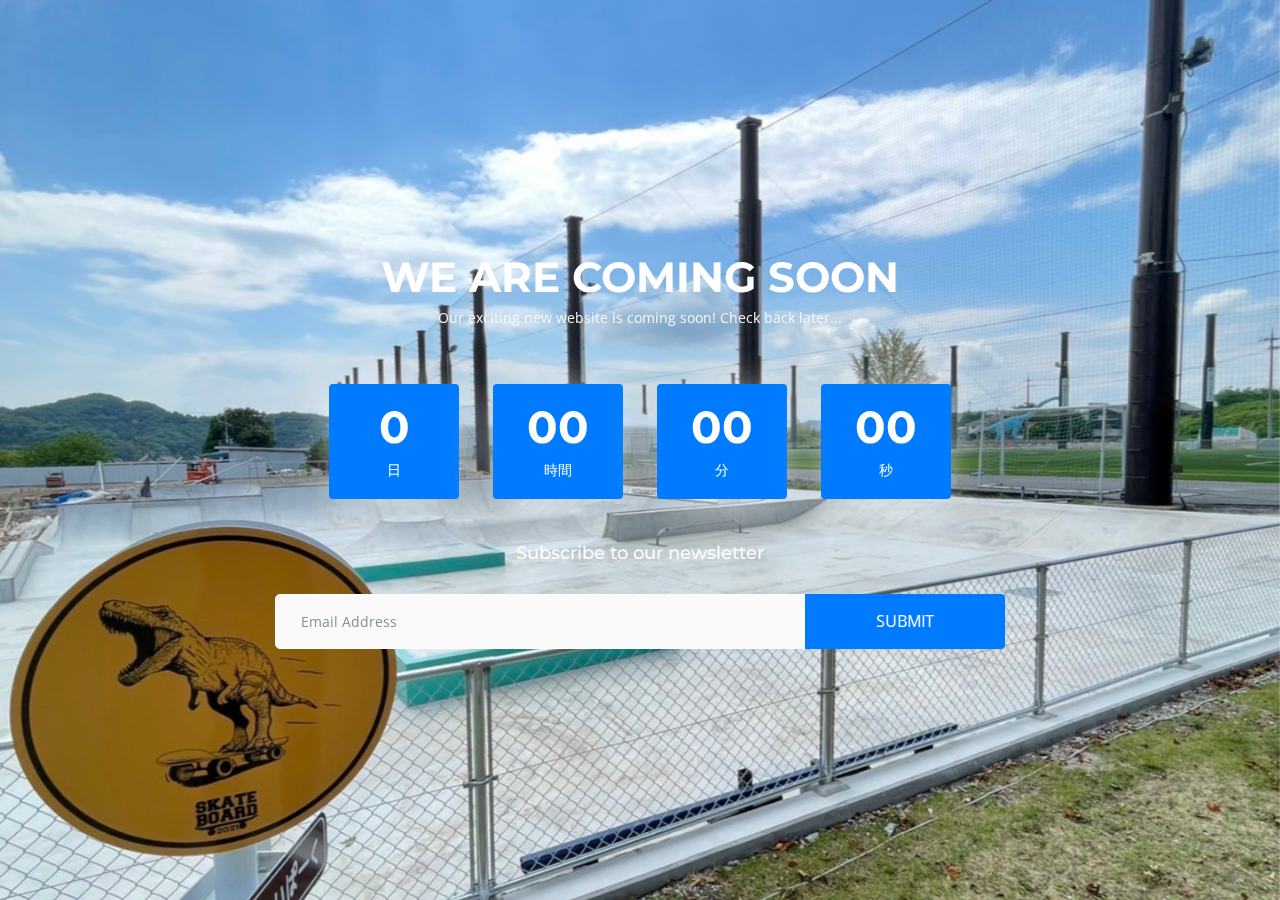
<file: index-3.html>
<!DOCTYPE html>
<html lang="en">
  <head>
    <!-- Required meta tags -->
    <meta charset="utf-8">
    <meta name="viewport" content="width=device-width, initial-scale=1, shrink-to-fit=no">

    <title>Bolt - Coming Soon Template</title>

    <!-- Bootstrap CSS -->
    <link rel="stylesheet" type="text/css" href="assets/css/bootstrap.min.css" >
    <!-- Fonts -->
    <link rel="stylesheet" type="text/css" href="assets/fonts/line-icons.css">
    <!-- Slicknav -->
    <link rel="stylesheet" type="text/css" href="assets/css/slicknav.css">
    <!-- Off Canvas Menu -->
    <link rel="stylesheet" type="text/css" href="assets/css/menu_sideslide.css">
    <!-- Color Switcher -->
    <link rel="stylesheet" type="text/css" href="assets/css/vegas.min.css">
    <!-- Animate -->
    <link rel="stylesheet" type="text/css" href="assets/css/animate.css">
    <!-- Main Style -->
    <link rel="stylesheet" type="text/css" href="assets/css/main.css">
    <!-- Responsive Style -->
    <link rel="stylesheet" type="text/css" href="assets/css/responsive.css">

  </head>
  <body>

    <div class="bg-wraper overlay has-vignette">
      <div id="example" class="slider opacity-50 vegas-container" style="height: 983px;"></div>
    </div>

    <!-- Coundown Section Start -->
    <section class="countdown-timer">
      <div class="container">
        <div class="row justify-content-center">
          <div class="col-lg-8 col-md-12 col-xs-12 text-center">
            <div class="heading-count">
              <h2>WE ARE COMING SOON</h2>
              <p class="text-light">Our exciting new website is coming soon! Check back later...</p>
            </div>
          </div>
          <div class="col-lg-8 col-md-12 col-xs-12">
            <div class="row time-countdown line-right justify-content-center">
              <div id="clock" class="time-count"></div>
            </div>
            <div class="subscribe-form text-center">
              <h4>Subscribe to our newsletter</h4>
              <form class="form-inline">
                <input name="email" class="form-control btn-rounded" placeholder="Email Address" type="email"> 
                <button class="btn btn-common btn-round" type="submit">Submit</button>
              </form>
            </div>
          </div>
        </div>
      </div>
    </section>
    <!-- Coundown Section End -->

    <!-- Preloader -->
    <div id="preloader">
      <div class="loader" id="loader-1"></div>
    </div>
    <!-- End Preloader -->

   <!-- jQuery first, then Popper.js, then Bootstrap JS -->
    <script src="assets/js/jquery-min.js"></script>
    <script src="assets/js/popper.min.js"></script>
    <script src="assets/js/bootstrap.min.js"></script>
    <script src="assets/js/vegas.min.js"></script>
    <script src="assets/js/jquery.countdown.min.js"></script>
    <script src="assets/js/classie.js"></script>
    <script src="assets/js/jquery.nav.js"></script>
    <script src="assets/js/jquery.easing.min.js"></script>
    <script src="assets/js/wow.js"></script>
    <script src="assets/js/jquery.slicknav.js"></script>
    <script src="assets/js/main.js"></script>
    <script src="assets/js/form-validator.min.js"></script>
    <script src="assets/js/contact-form-script.min.js"></script>

    <script type="text/javascript">
      $("#example").vegas({
          timer: false,
          delay: 6000,
          transitionDuration: 2000,
          transition: "blur",
          slides: [
              { src: "assets/img/slide1.jpg" }
          ]
      });
    </script>
      
  </body>
</html>
</file>
<file: assets/css/menu_sideslide.css>
.menu-wrap a {
	color: #b8b7ad;
}

.menu-wrap a:hover,
.menu-wrap a:focus{
	color: #e92762;
}
.menu-wrap .navbar-nav li .active,
.menu-wrap .navbar-nav li .active:before{
	color: #e92762; 
	-webkit-transform: scale(1);
	transform: scale(1);
}
.content-wrap {
	overflow-y: scroll;
	-webkit-overflow-scrolling: touch;
}

.content {
	position: relative;
	background: #b4bad2;
}

.content::before {
	position: absolute;
	top: 0;
	left: 0;
	z-index: 10;
	width: 100%;
	height: 100%;
	background: rgba(0,0,0,0.3);
	content: '';
	opacity: 0;
	-webkit-transform: translate3d(100%,0,0);
	transform: translate3d(100%,0,0);
	-webkit-transition: opacity 0.4s, -webkit-transform 0s 0.4s;
	transition: opacity 0.4s, transform 0s 0.4s;
	-webkit-transition-timing-function: cubic-bezier(0.7,0,0.3,1);
	transition-timing-function: cubic-bezier(0.7,0,0.3,1);
}

/* Menu Button */
.menu-button {
	position: absolute;
	z-index: 1000;
	width: 60px;
	height: 42px;
	border: none;
	font-size: 30px;
	color: #fff;
	background: transparent;
	top: 15px;
	right: 0;
	line-height: 42px;
	outline: none;
	text-align: center;
}
button:focus{
	outline: none;
}
/* Close Button */
.close-button {
	width: 45px;
	height: 45px;
	position: absolute;
	left: -45px;
	top: 4px;
	overflow: hidden;
	cursor: pointer;
	font-size: 25px;
	border: none;
	background: #fff;
	color: #000;
	line-height: 48px;
	box-shadow: -1px 2px 3px 0px rgba(0, 0, 0, 0.16), 0 0px 0px 0px rgba(0, 0, 0, 0.12);
}

.logo-menu{
	padding: 15px 0;
}
.menu-bg .logo-menu{
	padding: 6px 0;
}
.menu-bg .menu-button{
	top: 5px;
	color: #333;
}

/* Menu */
.menu-wrap {
	position: fixed;
	z-index: 9999999;
	width: 260px;
	right: 0;
	height: 100%;
	background: #fff;
	padding: 2.5em 1.5em 0;
	font-size: 1.15em;
	-webkit-transform: translate3d(320px,0,0);
	transform: translate3d(320px,0,0);
	-webkit-transition: -webkit-transform 0.4s;
	transition: transform 0.4s;
	-webkit-transition-timing-function: cubic-bezier(0.7,0,0.3,1);
	transition-timing-function: cubic-bezier(0.7,0,0.3,1);
	box-shadow: 0 2px 5px 0 rgba(0, 0, 0, 0.16), 0 2px 10px 0 rgba(0, 0, 0, 0.12);
}

.menu, 
.menu-list {
	height: 100%;
}

.menu-list {
	-webkit-transform: translate3d(0,100%,0);
	transform: translate3d(0,100%,0);
}

.menu-list a {
	color: #333;
	display: block;
	padding: 0.8em;
	-webkit-transform: translate3d(0,500px,0);
	transform: translate3d(0,500px,0);
	position: relative;
}
.menu-wrap a:hover:before{
	-webkit-transform: scale(1);
	transform: scale(1);
}
.menu-list,
.menu-list a {	
	-webkit-transition: -webkit-transform 0s 0.4s;
	transition: transform 0s 0.4s;
	-webkit-transition-timing-function: cubic-bezier(0.7,0,0.3,1);
	transition-timing-function: cubic-bezier(0.7,0,0.3,1);
}

.menu-list a:nth-child(2) {
	-webkit-transform: translate3d(0,1000px,0);
	transform: translate3d(0,1000px,0);
}

.menu-list a:nth-child(3) {
	-webkit-transform: translate3d(0,1500px,0);
	transform: translate3d(0,1500px,0);
}

.menu-list a:nth-child(4) {
	-webkit-transform: translate3d(0,2000px,0);
	transform: translate3d(0,2000px,0);
}

.menu-list a:nth-child(5) {
	-webkit-transform: translate3d(0,2500px,0);
	transform: translate3d(0,2500px,0);
}

.menu-list a:nth-child(6) {
	-webkit-transform: translate3d(0,3000px,0);
	transform: translate3d(0,3000px,0);
}

.menu-list a span {
	margin-left: 10px;
	font-weight: 700;
}

/* Shown menu */
.show-menu .menu-wrap {
	-webkit-transform: translate3d(0,0,0);
	transform: translate3d(0,0,0);
	-webkit-transition: -webkit-transform 0.8s;
	transition: transform 0.8s;
	-webkit-transition-timing-function: cubic-bezier(0.7,0,0.3,1);
	transition-timing-function: cubic-bezier(0.7,0,0.3,1);
}

.show-menu .menu-list,
.show-menu .menu-list a {
	-webkit-transform: translate3d(0,0,0);
	transform: translate3d(0,0,0);
	-webkit-transition: -webkit-transform 0.8s;
	transition: transform 0.8s;
	-webkit-transition-timing-function: cubic-bezier(0.7,0,0.3,1);
	transition-timing-function: cubic-bezier(0.7,0,0.3,1);
}

.show-menu .menu-list a {
	-webkit-transition-duration: 0.9s;
	transition-duration: 0.9s;
}

.show-menu .content::before {
	opacity: 1;
	-webkit-transition: opacity 0.8s;
	transition: opacity 0.8s;
	-webkit-transition-timing-function: cubic-bezier(0.7,0,0.3,1);
	transition-timing-function: cubic-bezier(0.7,0,0.3,1);
	-webkit-transform: translate3d(0,0,0);
	transform: translate3d(0,0,0);
}
</file>
<file: assets/css/main.css>
/* Google Fonts */
@import url("https://fonts.googleapis.com/css?family=Montserrat:500,700|Open+Sans");
html {
  overflow-x: hidden;
}

body {
  background: #fff;
  font-size: 14px;
  font-weight: 400;
  font-family: 'Open Sans', sans-serif;
  -webkit-box-sizing: border-box;
  -moz-box-sizing: border-box;
  box-sizing: border-box;
  -webkit-font-smoothing: subpixel-antialiased;
  color: #333;
  line-height: 25px;
  -webkit-backface-visibility: hidden;
  backface-visibility: hidden;
  overflow-x: hidden;
}

h1, h2, h3, h4 {
  font-size: 36px;
  font-weight: 700;
  font-family: 'Montserrat', sans-serif;
}

a {
  -webkit-transition: all 0.2s linear;
  -moz-transition: all 0.2s linear;
  -o-transition: all 0.2s linear;
  transition: all 0.2s linear;
}

a:hover {
  text-decoration: none;
}

a a:focus {
  outline: none;
}

p {
  font-weight: 400;
  font-family: 'Open Sans', sans-serif;
  margin: 0px;
  font-size: 14px;
}

ul, ol {
  list-style: outside none none;
  margin: 0;
  padding: 0;
}

ul li, ol li {
  list-style: none;
}

.hero-heading {
  font-size: 40px;
  font-weight: 700;
  color: #fff;
  text-transform: capitalize;
  line-height: 70px;
  letter-spacing: 0.1rem;
}

.hero-sub-heading {
  font-size: 20px;
  font-weight: 400;
  color: #e6e6e6;
  line-height: 45px;
  letter-spacing: 0.1rem;
}

.section-titile-bg {
  display: inline;
  font-size: 115px;
  font-weight: 700;
  height: 100%;
  left: -173px;
  opacity: 0.1;
  position: absolute;
  top: -14px;
  width: 100%;
  text-align: center;
}

.section-title-header p {
  text: center;
  font-weight: 400;
  line-height: 26px;
  padding-bottom: 36px;
}

.section-title {
  font-size: 36px;
  color: #333;
  line-height: 52px;
  padding-bottom: 15px;
  font-weight: 700;
  text-align: center;
  position: relative;
  margin: 0;
}

.section-title:before {
  position: absolute;
  content: '';
  height: 1px;
  width: 45px;
  left: 50%;
  bottom: 10px;
  -webkit-transform: translateX(-50%);
  transform: translateX(-50%);
  background-color: #007bff;
}

.section-info {
  font-size: 14px;
  text: center;
  font-weight: 400;
  line-height: 26px;
  padding-bottom: 20px;
  margin-bottom: 30px;
}

.subtitle {
  font-size: 15px;
  font-weight: 500;
  margin-bottom: 15px;
}

.btn {
  font-size: 14px;
  padding: 12px 20px;
  border-radius: 0px;
  cursor: pointer;
  font-weight: 400;
  color: #fff;
  text-transform: uppercase;
  -webkit-transition: all 0.2s linear;
  -moz-transition: all 0.2s linear;
  -o-transition: all 0.2s linear;
  transition: all 0.2s linear;
  display: inline-block;
}

.btn:focus,
.btn:active {
  box-shadow: none;
  outline: none;
  color: #fff;
}

.btn-common {
  background-color: #007bff;
  position: relative;
  z-index: 1;
  border-radius: 4px;
}

.btn-common:hover {
  color: #fff;
  box-shadow: 0 6px 22px rgba(0, 0, 0, 0.1);
  transition: all .2s ease-in-out;
  -moz-transition: all .2s ease-in-out;
  -webkit-transition: all .2s ease-in-out;
}

.btn-border {
  color: #fff;
  background-color: transparent;
  border: 2px solid #fff;
  border-radius: 4px;
  padding: 10px 20px;
}

.btn-border:hover {
  color: #fff;
  background-color: rgba(255, 255, 255, 0.2);
}

.btn-lg {
  padding: 14px 33px;
  text-transform: uppercase;
  font-size: 16px;
}

button:focus {
  outline: none !important;
}

.close-button {
  color: #007bff;
}

/* ScrollToTop */
a.back-to-top {
  display: none;
  position: fixed;
  bottom: 18px;
  right: 15px;
  text-decoration: none;
}

a.back-to-top i {
  display: block;
  font-size: 22px;
  width: 40px;
  height: 40px;
  line-height: 40px;
  color: #fff;
  background: #007bff;
  border-radius: 2px;
  text-align: center;
  transition: all 0.2s ease-in-out;
  -moz-transition: all 0.2s ease-in-out;
  -webkit-transition: all 0.2s ease-in-out;
  -o-transition: all 0.2s ease-in-out;
  box-shadow: 0 0 4px rgba(0, 0, 0, 0.14), 0 4px 8px rgba(0, 0, 0, 0.28);
}

a.back-to-top:hover, a.back-to-top:focus {
  text-decoration: none;
}

/* Preloader */
#preloader {
  position: fixed;
  top: 0;
  left: 0;
  right: 0;
  bottom: 0;
  background-color: #fff;
  z-index: 9999999;
}

.loader {
  top: 50%;
  width: 50px;
  height: 50px;
  border-radius: 100%;
  position: relative;
  margin: 0 auto;
}

#loader-1:before, #loader-1:after {
  content: "";
  position: absolute;
  top: -10px;
  left: -10px;
  width: 100%;
  height: 100%;
  border-radius: 100%;
  border: 7px solid transparent;
  border-top-color: #007bff;
}

#loader-1:before {
  z-index: 100;
  animation: spin 2s infinite;
}

#loader-1:after {
  border: 7px solid #fafafa;
}

@keyframes spin {
  0% {
    -webkit-transform: rotate(0deg);
    -ms-transform: rotate(0deg);
    -o-transform: rotate(0deg);
    transform: rotate(0deg);
  }
  100% {
    -webkit-transform: rotate(360deg);
    -ms-transform: rotate(360deg);
    -o-transform: rotate(360deg);
    transform: rotate(360deg);
  }
}

.section-padding {
  padding: 60px 0;
}

@-webkit-keyframes fadeIn {
  from {
    opacity: 0;
  }
  to {
    opacity: 1;
  }
}

@keyframes fadeIn {
  from {
    opacity: 0;
  }
  to {
    opacity: 1;
  }
}

.fadeIn {
  -webkit-animation-name: fadeIn;
  animation-name: fadeIn;
}

.navbar-brand {
  position: relative;
  padding: 0px;
}

.top-nav-collapse {
  background: #fff;
  z-index: 999999;
  top: 0px !important;
  min-height: 58px;
  box-shadow: 0px 3px 6px 3px rgba(0, 0, 0, 0.06);
  -webkit-animation-duration: 1s;
  animation-duration: 1s;
  -webkit-animation-fill-mode: both;
  animation-fill-mode: both;
  -webkit-animation-name: fadeInDown;
  animation-name: fadeInDown;
  background: #fff !important;
}

.top-nav-collapse .navbar-brand {
  top: 0px;
}

.top-nav-collapse .navbar-brand img {
  width: 65%;
}

.top-nav-collapse .navbar-nav .nav-link {
  color: #333 !important;
  margin-top: 0px !important;
  margin-bottom: 0px !important;
}

.top-nav-collapse .navbar-nav .nav-link:hover {
  cursor: pointer;
  color: #007bff !important;
}

.top-nav-collapse .navbar-nav li.active a.nav-link {
  color: #007bff !important;
}

.indigo {
  background: #fff;
}

.menu-bg {
  /* background: transparent; */
  background: white;
}

.navbar-expand-lg .navbar-nav .nav-link i {
  font-size: 28px;
  color: #007bff;
  vertical-align: middle;
  -webkit-transition: all 0.3s ease-in-out;
  -moz-transition: all 0.3s ease-in-out;
  transition: all 0.3s ease-in-out;
}

.navbar-expand-lg .navbar-nav .nav-link i:hover {
  color: #007bff;
}

.navbar-expand-lg .navbar-nav .nav-link {
  color: #333;
  font-weight: 700;
  padding: 0 17px;
  margin-top: 15px;
  margin-bottom: 15px;
  line-height: 40px;
  text-transform: uppercase;
  cursor: pointer;
  background: transparent;
  -webkit-transition: all 0.3s ease-in-out;
  -moz-transition: all 0.3s ease-in-out;
  transition: all 0.3s ease-in-out;
}

.navbar-expand-lg .navbar-nav li a:hover,
.navbar-expand-lg .navbar-nav li .active > a,
.navbar-expand-lg .navbar-nav li a:focus {
  color: #007bff;
  outline: none;
}

.navbar {
  padding: 0;
}

.navbar li.active a.nav-link {
  color: #007bff;
}

.dropdown-toggle::after {
  display: none;
}

.dropdown-menu {
  margin: 0;
  padding: 0;
  display: none;
  position: absolute;
  z-index: 99;
  min-width: 210px;
  background-color: #fff;
  white-space: nowrap;
  border-radius: 4px;
  -webkit-box-shadow: 0 6px 12px rgba(0, 0, 0, 0.175);
  box-shadow: 0 6px 12px rgba(0, 0, 0, 0.175);
  animation: fadeIn 0.4s;
  -webkit-animation: fadeIn 0.4s;
  -moz-animation: fadeIn 0.4s;
  -o-animation: fadeIn 0.4s;
  -ms-animation: fadeIn 0.4s;
}

.dropdown-menu:before {
  content: "";
  display: inline-block;
  position: absolute;
  bottom: 100%;
  left: 20%;
  margin-left: -5px;
  border-right: 10px solid transparent;
  border-left: 10px solid transparent;
  border-bottom: 10px solid #fff;
}

.dropdown:hover .dropdown-menu {
  display: block;
  position: absolute;
  text-align: left;
  top: 100%;
  border: none;
  animation: fadeIn 0.4s;
  -webkit-animation: fadeIn 0.4s;
  -moz-animation: fadeIn 0.4s;
  -o-animation: fadeIn 0.4s;
  -ms-animation: fadeIn 0.4s;
}

.dropdown .dropdown-menu .dropdown-item {
  width: 100%;
  padding: 12px 20px;
  font-size: 14px;
  color: #333;
  border-bottom: 1px solid #f1f1f1;
  text-decoration: none;
  display: inline-block;
  float: left;
  clear: both;
  position: relative;
  outline: 0;
  transition: all 0.3s ease-in-out;
  -webkit-transition: all 0.3s ease-in-out;
  -moz-transition: all 0.3s ease-in-out;
  -o-transition: all 0.3s ease-in-out;
  -ms-transition: all 0.3s ease-in-out;
}

.dropdown .dropdown-menu .dropdown-item:last-child {
  border-bottom: none;
  border-bottom-left-radius: 4px;
  border-bottom-right-radius: 4px;
}

.dropdown .dropdown-menu .dropdown-item:first-child {
  border-top-left-radius: 4px;
  border-top-right-radius: 4px;
}

.dropdown .dropdown-item:focus,
.dropdown .dropdown-item:hover,
.dropdown .dropdown-item.active {
  color: #007bff;
}

.dropdown-item.active, .dropdown-item:active {
  background: transparent;
}

.fadeInUpMenu {
  -webkit-animation-name: fadeInUpMenu;
  animation-name: fadeInUpMenu;
}

.slicknav_btn {
  border-color: #007bff;
}

.slicknav_menu .slicknav_icon-bar {
  background: #007bff;
}

@media (min-width: 768px) {
.b-0 {
    bottom: 0;
  }
}


/* only small tablets */
@media (min-width: 768px) and (max-width: 991px) {
  #nav-main li a.nav-link {
    padding-top: 18px;
  }
}

.navbar-toggler {
  display: none;
}

.mobile-menu {
  display: none;
}

.slicknav_menu {
  display: none;
}

@media screen and (max-width: 768px) {
  .navbar-header {
    width: 100%;
  }
  .navbar-brand {
    position: absolute;
    padding: 15px 15px;
    top: 0;
  }
  .navbar-brand img {
    width: 75%;
  }
  #mobile-menu {
    display: none;
  }
  .slicknav_menu {
    display: block;
  }
  .slicknav_nav .active a {
    background: #007bff;
    color: #fff;
  }
  .slicknav_nav a:hover,
  .slicknav_nav a:focus,
  .slicknav_nav .active {
    color: #007bff;
    outline: none;
    background: #f8f9fa;
  }
}

/* ==========================================================================
3. Hero Area
========================================================================== */
.intro {
  background: url(../img/slide2.jpg) no-repeat;
  background-size: cover;
  background-position: center !important;
  color: #fff;
  padding: 150px 0;
  overflow: hidden;
  position: relative;
}

.top_mv{
  background: linear-gradient(rgba(0, 0, 0, 0.5), rgba(0, 0, 0, 0.5)),url(../img/‎TOP.png) no-repeat !important; background-size: cover !important;
    background-position: center !important;
}


@media screen and (max-width:780px) {
  .top_mv{
  background: linear-gradient(rgba(0, 0, 0, 0.5), rgba(0, 0, 0, 0.5)),url(../img/‎top_sp.png) no-repeat !important; background-size: cover !important;
    background-position: center !important;
}
}

.intro .overlay {
  position: absolute;
  width: 100%;
  height: 100%;
  top: 0px;
  left: 0px;
  background: #0c0808;
  opacity: 0.4;
}

.intro .heading-count h2 {
  font-size: 80px;
  margin-bottom: 10px;
  text-shadow: 0 2px 2px rgba(0, 0, 0, 0.5);
}

.intro .target-scroll {
  margin-top: 40px;
  display: inline-block;
}

.intro .target-scroll i {
  color: #fff;
  font-size: 40px;
  -webkit-transition: all 0.2s linear;
  -moz-transition: all 0.2s linear;
  -o-transition: all 0.2s linear;
  transition: all 0.2s linear;
}

.intro .target-scroll i:hover {
  color: #ddd;
}

.intro .btn {
  margin: 10px;
}

/* Sponsors Area */
#sponsors {
  background: #f2f2f2;
}

#sponsors .spnsors-logo {
  display: inline-block;
  border: 1px solid #E8E8E8;
  box-shadow: 0 0 20px rgba(0, 0, 0, 0.2);
  -webkit-transition: all 300ms ease-in-out;
  transition: all 300ms ease-in-out;
}

/* ==========================================================================
   Countdown Style Start
   ========================================================================== */
.bg-wraper {
  position: fixed;
  top: 0;
  height: 100%;
  min-height: 700px;
  width: 100%;
}

.countdown-timer {
  color: #fff;
  position: absolute;
  margin: 0 auto;
  top: 28%;
  text-align: center;
  width: 100%;
}

.countdown-timer .heading-count {
  padding: 10px 68px;
  text-align: center;
}

.countdown-timer .heading-count h2 {
  font-size: 42px;
  color: #fff;
  line-height: 30px;
  margin-bottom: 15px;
}

.countdown-timer p {
  font-size: 14px;
  color: #fff;
  line-height: 22px;
}

.countdown-timer .button-group {
  margin-top: 30px;
}

.countdown-timer .btn {
  margin: 10px;
}

.time-count div {
  text-align: center;
}

.time-entry {
  display: inline-block;
  margin: 15px;
  padding: 20px;
  border-radius: 0px;
  text-align: center;
  font-weight: 400;
  color: #fff;
  font-size: 15px;
  line-height: 22px;
}

.time-entry span {
  font-size: 45px;
  font-family: 'Montserrat', sans-serif;
  line-height: 45px;
  font-weight: 700;
  display: block;
  color: #fff;
  margin-bottom: 10px;
}

.time-entry:first-child {
  border-left: none;
}

.countdown {
  width: 100%;
  margin: 25px auto;
  display: inline-block;
}

.countdown .time-count {
  padding: 0;
  position: relative;
  display: inline-block;
  text-align: center;
}

.countdown .time-count .time-entry {
  position: relative;
  display: inline-block;
  width: 130px;
  height: 115px;
  border-radius: 4px;
  font-size: 14px;
  text-align: center;
  background: rgba(255, 255, 255, 0.25);
  border: 1px solid rgba(255, 255, 255, 0.5);
  box-shadow: 0 5px 50px -10px #000;
}

.countdown .time-count .time-entry span {
  font-size: 45px;
  font-weight: 700;
  color: #fff;
  font-family: 'Montserrat', sans-serif;
  display: block;
  width: 100%;
}

.line-right {
  margin: 30px 0;
}

.line-right .time-count {
  position: relative;
  display: inline-block;
  text-align: center;
}

.line-right .time-count .time-entry {
  position: relative;
  display: inline-block;
  width: 130px;
  height: 115px;
  border-radius: 4px;
  font-size: 14px;
  text-align: center;
  background: #007bff;
  box-shadow: 0 5px 50px -10px #fff;
}

.line-right .time-count .time-entry span {
  font-size: 45px;
  font-weight: 700;
  font-family: 'Montserrat', sans-serif;
  color: #fff;
  display: block;
  width: 100%;
}

.subscribe-form h4 {
  font-size: 18px;
  margin-bottom: 30px;
  font-weight: 500;
}

.subscribe-form .form-inline {
  position: relative;
}

.subscribe-form .form-inline .btn {
  position: absolute;
  right: 0;
  top: 0;
  text-transform: uppercase;
  font-size: 16px;
  border: 0;
  margin: 0;
  width: 200px;
  height: 55px;
  border-top-left-radius: 0;
  border-bottom-left-radius: 0;
}

.subscribe-form .form-control {
  -webkit-box-shadow: none;
  -moz-box-shadow: none;
  box-shadow: none;
  outline: 0;
  height: 55px;
  padding: 15px 25px;
  border-width: 1px;
  border-color: #fff;
  border-style: solid;
  -webkit-border-radius: 5px;
  -moz-border-radius: 5px;
  border-radius: 5px;
  width: 100%;
  color: #fff;
}

.social a {
  display: inline-block;
  color: #fff;
  margin:20px;
  line-height: 35px;
  font-size: 50px;
  text-align: center;
  transition: all 0.3s ease-in-out 0s;
  -moz-transition: all 0.3s ease-in-out 0s;
  -webkit-transition: all 0.3s ease-in-out 0s;
  -o-transition: all 0.3s ease-in-out 0s;
}

.social .facebook:hover {
  color: #3B5998;
}

.social .twitter:hover {
  color: #00aced;
}

.social .instagram:hover {
  color: #fb3958;
}

.social .foursqare:hover {
  color: #25a0ca;
}

.social .google:hover {
  color: #d34836;
}

/* Services Item */
#services .icon {
  margin-bottom: 10px;
}

#services .icon i {
  width: 50px;
  height: 50px;
  display: inline-block;
  line-height: 50px;
  font-size: 20px;
  text-align: center;
  background: #007bff;
  border: 1px solid #007bff;
  color: #fff;
  border-radius: 50%;
  -webkit-transform: scale(1);
  -moz-transform: scale(1);
  -ms-transform: scale(1);
  -o-transform: scale(1);
  transform: scale(1);
  transition: all 0.3s ease-in-out 0s;
  -moz-transition: all 0.3s ease-in-out 0s;
  -webkit-transition: all 0.3s ease-in-out 0s;
  -o-transition: all 0.3s ease-in-out 0s;
}

#services .services-item {
  text-align: center;
  padding: 30px 0;
}

#services .services-item h3 {
  margin-bottom: 10px;
}

#services .services-item h3 a {
  color: #343434;
  font-weight: 700;
  font-size: 20px;
  text-align: center;
}

#services .services-item h3 a:hover {
  color: #007bff;
}

.services-item:hover .icon i {
  background: transparent;
  -webkit-transform: scale(1.1);
  -moz-transform: scale(1.1);
  -ms-transform: scale(1.1);
  -o-transform: scale(1.1);
  transform: scale(1.1);
}

/* Team Item */
#team {
  background: #f2f2f2;
}

.team-item:hover {
  box-shadow: 0 25px 35px -12px rgba(0, 0, 0, 0.35);
}

.team-item {
  margin: 15px 0;
  border-radius: 4px;
  box-shadow: 0 25px 35px -20px rgba(0, 0, 0, 0.35);
  transition: all 0.3s ease-in-out 0s;
  -moz-transition: all 0.3s ease-in-out 0s;
  -webkit-transition: all 0.3s ease-in-out 0s;
  -o-transition: all 0.3s ease-in-out 0s;
}

.team-item .team-img {
  position: relative;
  cursor: pointer;
  overflow: hidden;
  border-radius: 4px;
}

.team-item .team-overlay {
  height: 100%;
  position: absolute;
  top: 0;
  background: rgba(0, 0, 0, 0.85);
  opacity: 0;
  width: 100%;
  border-radius: 8px;
  transition: all 0.3s ease-in-out 0s;
  -moz-transition: all 0.3s ease-in-out 0s;
  -webkit-transition: all 0.3s ease-in-out 0s;
  -o-transition: all 0.3s ease-in-out 0s;
}

.team-item .overlay-social-icon {
  color: #fff;
  top: 45%;
  position: absolute;
  display: table-cell;
  margin: 0 auto;
  width: 100%;
}

.team-item .overlay-social-icon .social-icons {
  padding-left: 0;
  -webkit-transform: translateY(-30px);
  -moz-transform: translateY(-30px);
  transform: translateY(-30px);
  transition: all 0.3s ease-in-out 0s;
  -moz-transition: all 0.3s ease-in-out 0s;
  -webkit-transition: all 0.3s ease-in-out 0s;
  -o-transition: all 0.3s ease-in-out 0s;
}

.team-item .overlay-social-icon .social-icons li {
  display: inline-block;
  margin: 0 4px;
}

.team-item .overlay-social-icon .social-icons li a {
  letter-spacing: 0px;
  outline: 0 !important;
}

.team-item .overlay-social-icon .social-icons li a i {
  font-size: 20px;
  color: #fff;
  width: 36px;
  height: 36px;
  background: #e92763;
  display: block;
  border-radius: 4px;
  line-height: 36px;
  transition: all 0.3s ease-in-out 0s;
  -moz-transition: all 0.3s ease-in-out 0s;
  -webkit-transition: all 0.3s ease-in-out 0s;
  -o-transition: all 0.3s ease-in-out 0s;
}

.team-item .overlay-social-icon .social-icons li a:hover .lni-facebook-filled {
  background: #3B5998;
}

.team-item .overlay-social-icon .social-icons li a:hover .lni-twitter-filled {
  background: #00aced;
}

.team-item .overlay-social-icon .social-icons li a:hover .lni-instagram-filled {
  background: #fb3958;
}

.team-item .info-text {
  padding: 15px 20px;
  background: #fff;
}

.team-item .info-text h3 {
  font-size: 16px;
  text-transform: uppercase;
  font-weight: 700;
  margin-bottom: 5px;
}

.team-item .info-text h3 a {
  color: #333;
}

.team-item .info-text h3 a:hover {
  color: #007bff;
}

.team-item .info-text p {
  margin: 0;
  color: #888;
}

.team-item:hover .team-overlay {
  opacity: 1;
}

.team-item:hover .social-icons {
  -webkit-transform: translateY(0px);
  -moz-transform: translateY(0px);
  transform: translateY(0px);
}

/* Conact Home Page Section */
#conatiner-map {
  width: 100%;
  height: 530px;
}

.contact-right {
  padding-left: 5%;
}

.contact-right .contact-box {
  margin-bottom: 40px;
}

.contact-right .contact-box h4 {
  clear: both;
  color: #333;
  font-weight: 700;
  font-size: 18px;
  line-height: 22px;
  margin-bottom: 10px;
}

.contact-right .contact-box p {
  font-size: 15px;
  color: #888;
}

.contact-right .contact-box p a {
  color: #888;
}

.contact-right .contact-box p a:hover {
  color: #007bff;
}

/* Subscribe Form */
.subscribe-inner {
  padding: 80px 0;
  box-shadow: 1px 3px 20px rgba(0, 0, 0, 0.2);
  text-align: center;
}

.subscribe-inner .subscribe-title {
  font-size: 36px;
  margin-bottom: 30px;
}

.subscribe-inner p {
  color: #888;
  margin-bottom: 30px;
}

.subscribe-inner .form-control {
  position: relative;
  background: #fff;
  border: 1px solid #f1f1f1;
  border-radius: 4px;
  box-shadow: none;
  color: #888999;
  height: 43px;
  padding: 0 52px;
  margin: 0;
  width: 67%;
  margin: 0 20px;
}

.subscribe-inner .form-control:focus {
  color: #333;
  background-color: #fff;
  border-color: #007bff;
  outline: 0;
}

.subscribe-inner .form-inline {
  position: relative;
  margin-bottom: 30px;
  margin: 0 auto;
  width: 75%;
}

.subscribe-inner .icon-s {
  position: absolute;
  top: 13px;
  left: 36px;
}

.subscribe-inner .icon-s i {
  font-size: 20px;
}

/* Contact Forme */
#google-map-area {
  position: relative;
}

#google-map-area .container-fluid {
  padding-left: 0;
  padding-right: 0;
}

.text-danger {
  margin-top: 20px;
  font-size: 18px;
}

.heading {
  margin-bottom: 30px;
}

.form-control {
  display: block;
  width: 100%;
  line-height: 26px;
  margin-bottom: 30px;
  font-size: 14px;
  box-shadow: none;
  color: #333;
  background: #fafafa;
  border: 1px solid #ddd;
  padding: 12px 18px;
  border-radius: 0px;
  font-weight: 400;
  transition: all 500ms ease;
  -webkit-transition: all 500ms ease;
  -ms-transition: all 500ms ease;
  -o-transition: all 500ms ease;
}

.form-control:focus {
  border-color: #007bff;
  outline: 0;
}

.pagination .page-item .page-link {
  margin: 3px;
  padding: 15px 20px;
  color: #007bff;
  background: #fff;
}

.pagination .page-item .page-link:hover {
  background: #007bff;
  color: #fff;
}

/* Footer Area Start */
.footer-area {
  background: #252525;
}

.footer-area .social-icon li {
  display: inline-block;
}

.footer-area .social-icon li a {
  color: #000;
  background: #fff;
  width: 50px;
  height: 50px;
  line-height: 50px;
  display: block;
  text-align: center;
  border-radius: 100%;
  font-size: 25px;
  margin: 15px 6px 12px 6px;
  transition: all 0.3s ease-in-out 0s;
  -moz-transition: all 0.3s ease-in-out 0s;
  -webkit-transition: all 0.3s ease-in-out 0s;
  -o-transition: all 0.3s ease-in-out 0s;
  -webkit-border-radius: 100%;
  -moz-border-radius: 100%;
  -ms-border-radius: 100%;
  -o-border-radius: 100%;
}

.footer-area .social-icon li a:hover {
  color: #fff;
}

.footer-area .social-icon li .facebook:hover {
  background: #3B5998;
}

.footer-area .social-icon li .twitter:hover {
  background: #00aced;
}

.footer-area .social-icon li .instagram:hover {
  background: #fb3958;
}

.footer-area .social-icon li .foursqare:hover {
  background: #25a0ca;
}

.footer-area .social-icon li .google:hover {
  background: #d34836;
}

.footer-area .social-icon li .spotify:hover {
  background: #1db954;
}

.footer-area .footer-text p {
  font-size: 14px;
  margin-top: 20px;
  color: #fff;
}

.footer-area .footer-text p a {
  color: #007bff;
}

.footer-area .footer-text .nav-inline .nav-link {
  padding: 11px 7px;
  color: #888;
}

.footer-area .footer-text .nav-inline .nav-link:hover {
  color: #007bff;
}

.footer-2 {
  background: #252525;
}

.footer-2 img {
  margin-top: -8px;
}

.footer-2 h3 {
  font-size: 20px;
  color: #fff;
  font-weight: 700;
  padding-bottom: 10px;
  letter-spacing: 0.5px;
}

.footer-2 p {
  font-size: 14px;
  color: #fff;
  line-height: 20px;
  margin: 0;
  padding-right: 50px;
}

.footer-2 ul li a {
  color: #fff;
  font-size: 13px;
  font-weight: 400;
}

.footer-2 ul li a:hover {
  color: #007bff;
}

#copyright {
  background: #333;
}

#copyright p {
  line-height: 42px;
  color: #fff;
  margin: 0;
}

#copyright p a {
  color: #fff;
}

#copyright p a:hover {
  color: #007bff;
}


.center{
  display: flex;
  justify-content: center;
  align-items: center;
}

.lni-twitter-filled:before {
    content: '𝕏';
    font-family: unset;
    font-weight: bold;
}
</file>
<file: assets/css/responsive.css>
/* only small desktops */
@media (min-width: 992px) and (max-width: 1199px) {
  .countdown-timer .heading-count h2 {
    font-size: 36px;
  }
  #hero-area .contents .head-title {
    font-size: 40px;
  }
  .line-right .time-count .time-entry {
    width: 100px;
    height: 100px;
  }
  .line-right .time-count .time-entry span {
    font-size: 40px;
  }
  .countdown-timer {
    padding: 260px 0;
  }
}

/* tablets */
@media (max-width: 991px) {
  .section-title {
    position: relative;
    margin-bottom: 10px;
  }
}

/* only small tablets */
@media (min-width: 768px) and (max-width: 991px) {
  .section-title {
    font-size: 26px;
  }
  .intro .heading-count h2 {
    font-size: 30px;
  }
  .countdown-timer .heading-count h2 {
    font-size: 30px;
  }
  .countdown-timer .heading-count h2 {
    font-size: 25px;
  }
  .time-countdown .time-entry {
    width: 100px;
    height: 100px;
  }
  .time-countdown .time-entry span {
    font-size: 30px;
  }
}

/* mobile or only mobile */
@media (max-width: 767px) {
  .section-title {
    font-size: 26px;
    line-height: 36px;
  }
  .section-sub {
    font-size: 16px;
  }
  .intro .heading-count h2 {
    font-size: 26px;
  }
  .time-countdown .time-entry {
    width: 100px;
    height: 100px;
  }
  .time-countdown .time-entry span {
    font-size: 30px;
  }
  .time-countdown {
    margin-bottom: 30px;
  }
  .countdown-timer .heading-count {
    padding: 10px;
  }
  .countdown-timer .heading-count h2 {
    font-size: 26px;
  }
  .countdown-timer .heading-count h4 {
    font-size: 12px;
  }
  .subscribe-form .form-inline .btn {
    width: 125px;
  }
}

@media (min-width: 320px) and (max-width: 480px) {
  .time-countdown .time-entry {
    width: 100px;
    height: 100px;
  }
  .time-countdown .time-entry span {
    font-size: 30px;
  }
  .subscribe-form .form-inline .btn {
    width: 125px;
  }
  .btn {
    padding: 8px 10px;
    font-size: 12px;
  }
}
</file>
<file: assets/fonts/line-icons.css>
@font-face {
  font-family: 'LineIcons';
  src:  url('../fonts/LineIcons.eot?tc3uo0');
  src:  url('../fonts/LineIcons.eot?tc3uo0#iefix') format('embedded-opentype'),
    url('../fonts/LineIcons.ttf?tc3uo0') format('truetype'),
    url('../fonts/LineIcons.woff?tc3uo0') format('woff'),
    url('../fonts/LineIcons.svg?tc3uo0#LineIcons') format('svg');
  font-weight: normal;
  font-style: normal;
}

[class^="lni-"], [class*=" lni-"] {
  /* use !important to prevent issues with browser extensions that change fonts */
  font-family: 'LineIcons' !important;
  speak: none;
  font-style: normal;
  font-weight: normal;
  font-variant: normal;
  text-transform: none;
  line-height: 1;

  /* Better Font Rendering =========== */
  -webkit-font-smoothing: antialiased;
  -moz-osx-font-smoothing: grayscale;
}

.lni-image:before {
  content: "\e991";
}
.lni-linkedin-filled:before {
  content: "\e9ac";
}
.lni-add-files:before {
  content: "\e900";
}
.lni-agenda:before {
  content: "\e901";
}
.lni-alarm-clock:before {
  content: "\e902";
}
.lni-alarm:before {
  content: "\e903";
}
.lni-amazon:before {
  content: "\e904";
}
.lni-amex:before {
  content: "\e905";
}
.lni-anchor:before {
  content: "\e906";
}
.lni-android:before {
  content: "\e907";
}
.lni-angle-double-down:before {
  content: "\e908";
}
.lni-angle-double-left:before {
  content: "\e909";
}
.lni-angle-double-right:before {
  content: "\e90a";
}
.lni-angle-double-up:before {
  content: "\e90b";
}
.lni-apartment:before {
  content: "\e90c";
}
.lni-apple:before {
  content: "\e90d";
}
.lni-archive:before {
  content: "\e90e";
}
.lni-arrow-down-circle:before {
  content: "\e90f";
}
.lni-arrow-down:before {
  content: "\e910";
}
.lni-arrow-left-circle:before {
  content: "\e911";
}
.lni-arrow-left:before {
  content: "\e912";
}
.lni-arrow-right-circle:before {
  content: "\e913";
}
.lni-arrow-right:before {
  content: "\e914";
}
.lni-arrow-top-left:before {
  content: "\e915";
}
.lni-arrow-top-right:before {
  content: "\e916";
}
.lni-arrow-up-circle:before {
  content: "\e917";
}
.lni-arrow-up:before {
  content: "\e918";
}
.lni-arrows-horizontal:before {
  content: "\e919";
}
.lni-arrows-vertical:before {
  content: "\e91a";
}
.lni-ban:before {
  content: "\e91b";
}
.lni-bar-chart:before {
  content: "\e91c";
}
.lni-basketball:before {
  content: "\e91d";
}
.lni-behance:before {
  content: "\e91e";
}
.lni-bi-cycle:before {
  content: "\e91f";
}
.lni-bitbucket:before {
  content: "\e920";
}
.lni-bitcoin:before {
  content: "\e921";
}
.lni-blackboard:before {
  content: "\e922";
}
.lni-bluetooth:before {
  content: "\e923";
}
.lni-bold:before {
  content: "\e924";
}
.lni-bolt-alt:before {
  content: "\e925";
}
.lni-bolt:before {
  content: "\e926";
}
.lni-book:before {
  content: "\e927";
}
.lni-bookmark-alt:before {
  content: "\e928";
}
.lni-bookmark:before {
  content: "\e929";
}
.lni-briefcase:before {
  content: "\e92a";
}
.lni-brush-alt:before {
  content: "\e92b";
}
.lni-brush:before {
  content: "\e92c";
}
.lni-bubble:before {
  content: "\e92d";
}
.lni-bug:before {
  content: "\e92e";
}
.lni-bulb:before {
  content: "\e92f";
}
.lni-bullhorn:before {
  content: "\e930";
}
.lni-bus:before {
  content: "\e931";
}
.lni-calendar:before {
  content: "\e932";
}
.lni-camera:before {
  content: "\e933";
}
.lni-car:before {
  content: "\e934";
}
.lni-cart-full:before {
  content: "\e935";
}
.lni-cart:before {
  content: "\e936";
}
.lni-check-box:before {
  content: "\e937";
}
.lni-check-mark-circle:before {
  content: "\e938";
}
.lni-chevron-down-circle:before {
  content: "\e939";
}
.lni-chevron-down:before {
  content: "\e93a";
}
.lni-chevron-left-circle:before {
  content: "\e93b";
}
.lni-chevron-left:before {
  content: "\e93c";
}
.lni-chevron-right-circle:before {
  content: "\e93d";
}
.lni-chevron-right:before {
  content: "\e93e";
}
.lni-chevron-up-circle:before {
  content: "\e93f";
}
.lni-chevron-up:before {
  content: "\e940";
}
.lni-chrome:before {
  content: "\e941";
}
.lni-circle-minus:before {
  content: "\e942";
}
.lni-clipboard:before {
  content: "\e943";
}
.lni-close:before {
  content: "\e944";
}
.lni-cloud-check:before {
  content: "\e945";
}
.lni-cloud-download:before {
  content: "\e946";
}
.lni-cloud-sync:before {
  content: "\e947";
}
.lni-cloud-upload:before {
  content: "\e948";
}
.lni-cloud:before {
  content: "\e949";
}
.lni-code:before {
  content: "\e94a";
}
.lni-coffee-cup:before {
  content: "\e94b";
}
.lni-cog:before {
  content: "\e94c";
}
.lni-color-pallet:before {
  content: "\e94d";
}
.lni-comment-reply-alt:before {
  content: "\e94e";
}
.lni-comments-alt:before {
  content: "\e94f";
}
.lni-comments:before {
  content: "\e950";
}
.lni-construction:before {
  content: "\e951";
}
.lni-control-panel:before {
  content: "\e952";
}
.lni-crop:before {
  content: "\e953";
}
.lni-cross-circle:before {
  content: "\e954";
}
.lni-crown:before {
  content: "\e955";
}
.lni-css3:before {
  content: "\e956";
}
.lni-cup:before {
  content: "\e957";
}
.lni-cut:before {
  content: "\e958";
}
.lni-dashboard:before {
  content: "\e959";
}
.lni-database:before {
  content: "\e95a";
}
.lni-dinner:before {
  content: "\e95b";
}
.lni-direction-alt:before {
  content: "\e95c";
}
.lni-direction-ltr:before {
  content: "\e95d";
}
.lni-direction-rtl:before {
  content: "\e95e";
}
.lni-direction:before {
  content: "\e95f";
}
.lni-display:before {
  content: "\e960";
}
.lni-download:before {
  content: "\e961";
}
.lni-drop:before {
  content: "\e962";
}
.lni-dropbox:before {
  content: "\e963";
}
.lni-drupal:before {
  content: "\e964";
}
.lni-emoji-neutral:before {
  content: "\e965";
}
.lni-emoji-sad:before {
  content: "\e966";
}
.lni-emoji-smile:before {
  content: "\e967";
}
.lni-empty-file:before {
  content: "\e968";
}
.lni-enter:before {
  content: "\e969";
}
.lni-envelope:before {
  content: "\e96a";
}
.lni-eraser:before {
  content: "\e96b";
}
.lni-exit-down:before {
  content: "\e96c";
}
.lni-exit-up:before {
  content: "\e96d";
}
.lni-exit:before {
  content: "\e96e";
}
.lni-eye:before {
  content: "\e96f";
}
.lni-facebook-filled:before {
  content: "\e970";
}
.lni-facebook:before {
  content: "\e971";
}
.lni-files:before {
  content: "\e972";
}
.lni-film-play:before {
  content: "\e973";
}
.lni-firefox:before {
  content: "\e974";
}
.lni-flag-alt:before {
  content: "\e975";
}
.lni-flag-cubic:before {
  content: "\e976";
}
.lni-flag:before {
  content: "\e977";
}
.lni-folder:before {
  content: "\e978";
}
.lni-frame-contract:before {
  content: "\e979";
}
.lni-frame-expand:before {
  content: "\e97a";
}
.lni-full-screen:before {
  content: "\e97b";
}
.lni-funnel:before {
  content: "\e97c";
}
.lni-gallery:before {
  content: "\e97d";
}
.lni-game:before {
  content: "\e97e";
}
.lni-gift:before {
  content: "\e97f";
}
.lni-git:before {
  content: "\e980";
}
.lni-github:before {
  content: "\e981";
}
.lni-google-plus:before {
  content: "\e982";
}
.lni-graduation:before {
  content: "\e983";
}
.lni-grid-alt:before {
  content: "\e984";
}
.lni-grid:before {
  content: "\e985";
}
.lni-hammer:before {
  content: "\e986";
}
.lni-hand:before {
  content: "\e987";
}
.lni-harddrive:before {
  content: "\e988";
}
.lni-headphone-alt:before {
  content: "\e989";
}
.lni-headphone:before {
  content: "\e98a";
}
.lni-heart-filled:before {
  content: "\e98b";
}
.lni-heart-pulse:before {
  content: "\e98c";
}
.lni-heart:before {
  content: "\e98d";
}
.lni-help:before {
  content: "\e98e";
}
.lni-highlight-alt:before {
  content: "\e98f";
}
.lni-highlight:before {
  content: "\e990";
}
.lni-hobile:before {
  content: "\e992";
}
.lni-home:before {
  content: "\e993";
}
.lni-hourglass:before {
  content: "\e994";
}
.lni-html5:before {
  content: "\e995";
}
.lni-inbox:before {
  content: "\e996";
}
.lni-indent-decrease:before {
  content: "\e997";
}
.lni-indent-increase:before {
  content: "\e998";
}
.lni-Infinite:before {
  content: "\e999";
}
.lni-information:before {
  content: "\e99a";
}
.lni-instagram-filled:before {
  content: "\e99b";
}
.lni-instagram:before {
  content: "\e99c";
}
.lni-italic:before {
  content: "\e99d";
}
.lni-joomla:before {
  content: "\e99e";
}
.lni-key:before {
  content: "\e99f";
}
.lni-keyboard:before {
  content: "\e9a0";
}
.lni-laptop-phone:before {
  content: "\e9a1";
}
.lni-laptop:before {
  content: "\e9a2";
}
.lni-layers:before {
  content: "\e9a3";
}
.lni-layout:before {
  content: "\e9a4";
}
.lni-leaf:before {
  content: "\e9a5";
}
.lni-licencse:before {
  content: "\e9a6";
}
.lni-line-dashed:before {
  content: "\e9a7";
}
.lni-line-dotted:before {
  content: "\e9a8";
}
.lni-line-double:before {
  content: "\e9a9";
}
.lni-line-spacing:before {
  content: "\e9aa";
}
.lni-link:before {
  content: "\e9ab";
}
.lni-linkedin:before {
  content: "\e9ad";
}
.lni-list:before {
  content: "\e9ae";
}
.lni-lock:before {
  content: "\e9af";
}
.lni-magnet:before {
  content: "\e9b0";
}
.lni-magnifier:before {
  content: "\e9b1";
}
.lni-map-marker:before {
  content: "\e9b2";
}
.lni-map:before {
  content: "\e9b3";
}
.lni-mastercard:before {
  content: "\e9b4";
}
.lni-medall-alt:before {
  content: "\e9b5";
}
.lni-medall:before {
  content: "\e9b6";
}
.lni-medium:before {
  content: "\e9b7";
}
.lni-menu-circle:before {
  content: "\e9b8";
}
.lni-menu:before {
  content: "\e9b9";
}
.lni-mic:before {
  content: "\e9ba";
}
.lni-microphone:before {
  content: "\e9bb";
}
.lni-minus:before {
  content: "\e9bc";
}
.lni-mobile:before {
  content: "\e9bd";
}
.lni-more-alt:before {
  content: "\e9be";
}
.lni-more:before {
  content: "\e9bf";
}
.lni-mouse:before {
  content: "\e9c0";
}
.lni-move:before {
  content: "\e9c1";
}
.lni-music:before {
  content: "\e9c2";
}
.lni-notepad:before {
  content: "\e9c3";
}
.lni-package:before {
  content: "\e9c4";
}
.lni-page-break:before {
  content: "\e9c5";
}
.lni-paint-bucket:before {
  content: "\e9c6";
}
.lni-paint-roller:before {
  content: "\e9c7";
}
.lni-paperclip:before {
  content: "\e9c8";
}
.lni-paypal:before {
  content: "\e9c9";
}
.lni-pencil-alt:before {
  content: "\e9ca";
}
.lni-pencil:before {
  content: "\e9cb";
}
.lni-phone-handset:before {
  content: "\e9cc";
}
.lni-phone:before {
  content: "\e9cd";
}
.lni-pie-chart:before {
  content: "\e9ce";
}
.lni-pilcrow:before {
  content: "\e9cf";
}
.lni-pin-alt:before {
  content: "\e9d0";
}
.lni-pin-corner:before {
  content: "\e9d1";
}
.lni-pin:before {
  content: "\e9d2";
}
.lni-pinterest:before {
  content: "\e9d3";
}
.lni-playstore:before {
  content: "\e9d4";
}
.lni-plug:before {
  content: "\e9d5";
}
.lni-plus:before {
  content: "\e9d6";
}
.lni-pointer-down:before {
  content: "\e9d7";
}
.lni-pointer-left:before {
  content: "\e9d8";
}
.lni-pointer-right:before {
  content: "\e9d9";
}
.lni-pointer-up:before {
  content: "\e9da";
}
.lni-pointer:before {
  content: "\e9db";
}
.lni-power-switch:before {
  content: "\e9dc";
}
.lni-printer:before {
  content: "\e9dd";
}
.lni-pulse:before {
  content: "\e9de";
}
.lni-question-circle:before {
  content: "\e9df";
}
.lni-quora:before {
  content: "\e9e0";
}
.lni-reddit:before {
  content: "\e9e1";
}
.lni-reload:before {
  content: "\e9e2";
}
.lni-reply:before {
  content: "\e9e3";
}
.lni-rocket:before {
  content: "\e9e4";
}
.lni-rss-feed:before {
  content: "\e9e5";
}
.lni-ruler-alt:before {
  content: "\e9e6";
}
.lni-ruler-pencil:before {
  content: "\e9e7";
}
.lni-ruler:before {
  content: "\e9e8";
}
.lni-save-alt:before {
  content: "\e9e9";
}
.lni-save:before {
  content: "\e9ea";
}
.lni-search:before {
  content: "\e9eb";
}
.lni-select:before {
  content: "\e9ec";
}
.lni-share-alt:before {
  content: "\e9ed";
}
.lni-share:before {
  content: "\e9ee";
}
.lni-shield:before {
  content: "\e9ef";
}
.lni-shift-left:before {
  content: "\e9f0";
}
.lni-shift-right:before {
  content: "\e9f1";
}
.lni-shortcode:before {
  content: "\e9f2";
}
.lni-signal:before {
  content: "\e9f3";
}
.lni-slice:before {
  content: "\e9f4";
}
.lni-sort-alpha-asc:before {
  content: "\e9f5";
}
.lni-sort-amount-asc:before {
  content: "\e9f6";
}
.lni-soundcloud:before {
  content: "\e9f7";
}
.lni-spellcheck:before {
  content: "\e9f8";
}
.lni-spotify:before {
  content: "\e9f9";
}
.lni-spray:before {
  content: "\e9fa";
}
.lni-stamp:before {
  content: "\e9fb";
}
.lni-star-empty:before {
  content: "\e9fc";
}
.lni-star-filled:before {
  content: "\e9fd";
}
.lni-star-half:before {
  content: "\e9fe";
}
.lni-star:before {
  content: "\e9ff";
}
.lni-stats-down:before {
  content: "\ea00";
}
.lni-stats-up:before {
  content: "\ea01";
}
.lni-strikethrough:before {
  content: "\ea02";
}
.lni-stripe:before {
  content: "\ea03";
}
.lni-support:before {
  content: "\ea04";
}
.lni-tab:before {
  content: "\ea05";
}
.lni-tag:before {
  content: "\ea06";
}
.lni-target:before {
  content: "\ea07";
}
.lni-teabag:before {
  content: "\ea08";
}
.lni-text-align-right:before {
  content: "\ea09";
}
.lni-text-align-center:before {
  content: "\ea0a";
}
.lni-text-align-justify:before {
  content: "\ea0b";
}
.lni-text-align-left:before {
  content: "\ea0c";
}
.lni-text-format-remove:before {
  content: "\ea0d";
}
.lni-text-format:before {
  content: "\ea0e";
}
.lni-text-size:before {
  content: "\ea0f";
}
.lni-thought:before {
  content: "\ea10";
}
.lni-thumbs-down:before {
  content: "\ea11";
}
.lni-thumbs-up:before {
  content: "\ea12";
}
.lni-ticket-alt:before {
  content: "\ea13";
}
.lni-ticket:before {
  content: "\ea14";
}
.lni-timer:before {
  content: "\ea15";
}
.lni-train:before {
  content: "\ea16";
}
.lni-trash:before {
  content: "\ea17";
}
.lni-tshirt:before {
  content: "\ea18";
}
.lni-twitter-filled:before {
  content: "\ea19";
}
.lni-twitter:before {
  content: "\ea1a";
}
.lni-underline:before {
  content: "\ea1b";
}
.lni-unlink:before {
  content: "\ea1c";
}
.lni-unlock:before {
  content: "\ea1d";
}
.lni-upload:before {
  content: "\ea1e";
}
.lni-user:before {
  content: "\ea1f";
}
.lni-users:before {
  content: "\ea20";
}
.lni-vector:before {
  content: "\ea21";
}
.lni-video:before {
  content: "\ea22";
}
.lni-visa:before {
  content: "\ea23";
}
.lni-volume-high:before {
  content: "\ea24";
}
.lni-volume-low:before {
  content: "\ea25";
}
.lni-volume-medium:before {
  content: "\ea26";
}
.lni-volume-mute:before {
  content: "\ea27";
}
.lni-wallet:before {
  content: "\ea28";
}
.lni-warning:before {
  content: "\ea29";
}
.lni-wheelchair:before {
  content: "\ea2a";
}
.lni-wordpress-filled:before {
  content: "\ea2b";
}
.lni-wordpress:before {
  content: "\ea2c";
}
.lni-world-alt:before {
  content: "\ea2d";
}
.lni-world:before {
  content: "\ea2e";
}
.lni-write:before {
  content: "\ea2f";
}
.lni-zip:before {
  content: "\ea30";
}
.lni-zoom-in:before {
  content: "\ea31";
}
.lni-zoom-out:before {
  content: "\ea32";
}
</file>
<file: assets/css/vegas.min.css>
.vegas-overlay,.vegas-slide,.vegas-slide-inner,.vegas-timer,.vegas-wrapper{position:absolute;top:0;left:0;bottom:0;right:0;overflow:hidden;border:none;padding:0;margin:0}.vegas-overlay{opacity:.5;background:url(overlays/02.png) center center}.vegas-timer{top:auto;bottom:0;height:2px}.vegas-timer-progress{width:0;height:100%;background:#fff;-webkit-transition:width ease-out;transition:width ease-out}.vegas-timer-running .vegas-timer-progress{width:100%}.vegas-slide,.vegas-slide-inner{margin:0;padding:0;background:center center no-repeat;-webkit-transform:translateZ(0);transform:translateZ(0);will-change:transform,opacity}body .vegas-container{overflow:hidden!important;position:relative}.vegas-video{min-width:100%;min-height:100%;width:auto;height:auto}body.vegas-container{overflow:auto;position:static;z-index:-2}body.vegas-container>.vegas-overlay,body.vegas-container>.vegas-slide,body.vegas-container>.vegas-timer{position:fixed;z-index:-1}:root body.vegas-container>.vegas-overlay,:root body.vegas-container>.vegas-slide,_::full-page-media,_:future{bottom:-76px}.vegas-transition-blur,.vegas-transition-blur2{opacity:0;-webkit-filter:blur(32px);filter:blur(32px)}.vegas-transition-blur-in,.vegas-transition-blur2-in{opacity:1;-webkit-filter:blur(0);filter:blur(0)}.vegas-transition-blur2-out{opacity:0}.vegas-transition-burn,.vegas-transition-burn2{opacity:0;-webkit-filter:contrast(1000%) saturate(1000%);filter:contrast(1000%) saturate(1000%)}.vegas-transition-burn-in,.vegas-transition-burn2-in{opacity:1;-webkit-filter:contrast(100%) saturate(100%);filter:contrast(100%) saturate(100%)}.vegas-transition-burn2-out{opacity:0;-webkit-filter:contrast(1000%) saturate(1000%);filter:contrast(1000%) saturate(1000%)}.vegas-transition-fade,.vegas-transition-fade2{opacity:0}.vegas-transition-fade-in,.vegas-transition-fade2-in{opacity:1}.vegas-transition-fade2-out{opacity:0}.vegas-transition-flash,.vegas-transition-flash2{opacity:0;-webkit-filter:brightness(25);filter:brightness(25)}.vegas-transition-flash-in,.vegas-transition-flash2-in{opacity:1;-webkit-filter:brightness(1);filter:brightness(1)}.vegas-transition-flash2-out{opacity:0;-webkit-filter:brightness(25);filter:brightness(25)}.vegas-transition-negative,.vegas-transition-negative2{opacity:0;-webkit-filter:invert(100%);filter:invert(100%)}.vegas-transition-negative-in,.vegas-transition-negative2-in{opacity:1;-webkit-filter:invert(0);filter:invert(0)}.vegas-transition-negative2-out{opacity:0;-webkit-filter:invert(100%);filter:invert(100%)}.vegas-transition-slideDown,.vegas-transition-slideDown2{-webkit-transform:translateY(-100%);transform:translateY(-100%)}.vegas-transition-slideDown-in,.vegas-transition-slideDown2-in{-webkit-transform:translateY(0);transform:translateY(0)}.vegas-transition-slideDown2-out{-webkit-transform:translateY(100%);transform:translateY(100%)}.vegas-transition-slideLeft,.vegas-transition-slideLeft2{-webkit-transform:translateX(100%);transform:translateX(100%)}.vegas-transition-slideLeft-in,.vegas-transition-slideLeft2-in{-webkit-transform:translateX(0);transform:translateX(0)}.vegas-transition-slideLeft2-out,.vegas-transition-slideRight,.vegas-transition-slideRight2{-webkit-transform:translateX(-100%);transform:translateX(-100%)}.vegas-transition-slideRight-in,.vegas-transition-slideRight2-in{-webkit-transform:translateX(0);transform:translateX(0)}.vegas-transition-slideRight2-out{-webkit-transform:translateX(100%);transform:translateX(100%)}.vegas-transition-slideUp,.vegas-transition-slideUp2{-webkit-transform:translateY(100%);transform:translateY(100%)}.vegas-transition-slideUp-in,.vegas-transition-slideUp2-in{-webkit-transform:translateY(0);transform:translateY(0)}.vegas-transition-slideUp2-out{-webkit-transform:translateY(-100%);transform:translateY(-100%)}.vegas-transition-swirlLeft,.vegas-transition-swirlLeft2{-webkit-transform:scale(2) rotate(35deg);transform:scale(2) rotate(35deg);opacity:0}.vegas-transition-swirlLeft-in,.vegas-transition-swirlLeft2-in{-webkit-transform:scale(1) rotate(0);transform:scale(1) rotate(0);opacity:1}.vegas-transition-swirlLeft2-out,.vegas-transition-swirlRight,.vegas-transition-swirlRight2{-webkit-transform:scale(2) rotate(-35deg);transform:scale(2) rotate(-35deg);opacity:0}.vegas-transition-swirlRight-in,.vegas-transition-swirlRight2-in{-webkit-transform:scale(1) rotate(0);transform:scale(1) rotate(0);opacity:1}.vegas-transition-swirlRight2-out{-webkit-transform:scale(2) rotate(35deg);transform:scale(2) rotate(35deg);opacity:0}.vegas-transition-zoomIn,.vegas-transition-zoomIn2{-webkit-transform:scale(0);transform:scale(0);opacity:0}.vegas-transition-zoomIn-in,.vegas-transition-zoomIn2-in{-webkit-transform:scale(1);transform:scale(1);opacity:1}.vegas-transition-zoomIn2-out,.vegas-transition-zoomOut,.vegas-transition-zoomOut2{-webkit-transform:scale(2);transform:scale(2);opacity:0}.vegas-transition-zoomOut-in,.vegas-transition-zoomOut2-in{-webkit-transform:scale(1);transform:scale(1);opacity:1}.vegas-transition-zoomOut2-out{-webkit-transform:scale(0);transform:scale(0);opacity:0}.vegas-animation-kenburns{-webkit-animation:kenburns ease-out;animation:kenburns ease-out}@-webkit-keyframes kenburns{0%{-webkit-transform:scale(1.5);transform:scale(1.5)}100%{-webkit-transform:scale(1);transform:scale(1)}}@keyframes kenburns{0%{-webkit-transform:scale(1.5);transform:scale(1.5)}100%{-webkit-transform:scale(1);transform:scale(1)}}.vegas-animation-kenburnsDownLeft{-webkit-animation:kenburnsDownLeft ease-out;animation:kenburnsDownLeft ease-out}@-webkit-keyframes kenburnsDownLeft{0%{-webkit-transform:scale(1.5) translate(10%,-10%);transform:scale(1.5) translate(10%,-10%)}100%{-webkit-transform:scale(1) translate(0,0);transform:scale(1) translate(0,0)}}@keyframes kenburnsDownLeft{0%{-webkit-transform:scale(1.5) translate(10%,-10%);transform:scale(1.5) translate(10%,-10%)}100%{-webkit-transform:scale(1) translate(0,0);transform:scale(1) translate(0,0)}}.vegas-animation-kenburnsDownRight{-webkit-animation:kenburnsDownRight ease-out;animation:kenburnsDownRight ease-out}@-webkit-keyframes kenburnsDownRight{0%{-webkit-transform:scale(1.5) translate(-10%,-10%);transform:scale(1.5) translate(-10%,-10%)}100%{-webkit-transform:scale(1) translate(0,0);transform:scale(1) translate(0,0)}}@keyframes kenburnsDownRight{0%{-webkit-transform:scale(1.5) translate(-10%,-10%);transform:scale(1.5) translate(-10%,-10%)}100%{-webkit-transform:scale(1) translate(0,0);transform:scale(1) translate(0,0)}}.vegas-animation-kenburnsDown{-webkit-animation:kenburnsDown ease-out;animation:kenburnsDown ease-out}@-webkit-keyframes kenburnsDown{0%{-webkit-transform:scale(1.5) translate(0,-10%);transform:scale(1.5) translate(0,-10%)}100%{-webkit-transform:scale(1) translate(0,0);transform:scale(1) translate(0,0)}}@keyframes kenburnsDown{0%{-webkit-transform:scale(1.5) translate(0,-10%);transform:scale(1.5) translate(0,-10%)}100%{-webkit-transform:scale(1) translate(0,0);transform:scale(1) translate(0,0)}}.vegas-animation-kenburnsLeft{-webkit-animation:kenburnsLeft ease-out;animation:kenburnsLeft ease-out}@-webkit-keyframes kenburnsLeft{0%{-webkit-transform:scale(1.5) translate(10%,0);transform:scale(1.5) translate(10%,0)}100%{-webkit-transform:scale(1) translate(0,0);transform:scale(1) translate(0,0)}}@keyframes kenburnsLeft{0%{-webkit-transform:scale(1.5) translate(10%,0);transform:scale(1.5) translate(10%,0)}100%{-webkit-transform:scale(1) translate(0,0);transform:scale(1) translate(0,0)}}.vegas-animation-kenburnsRight{-webkit-animation:kenburnsRight ease-out;animation:kenburnsRight ease-out}@-webkit-keyframes kenburnsRight{0%{-webkit-transform:scale(1.5) translate(-10%,0);transform:scale(1.5) translate(-10%,0)}100%{-webkit-transform:scale(1) translate(0,0);transform:scale(1) translate(0,0)}}@keyframes kenburnsRight{0%{-webkit-transform:scale(1.5) translate(-10%,0);transform:scale(1.5) translate(-10%,0)}100%{-webkit-transform:scale(1) translate(0,0);transform:scale(1) translate(0,0)}}.vegas-animation-kenburnsUpLeft{-webkit-animation:kenburnsUpLeft ease-out;animation:kenburnsUpLeft ease-out}@-webkit-keyframes kenburnsUpLeft{0%{-webkit-transform:scale(1.5) translate(10%,10%);transform:scale(1.5) translate(10%,10%)}100%{-webkit-transform:scale(1) translate(0,0);transform:scale(1) translate(0,0)}}@keyframes kenburnsUpLeft{0%{-webkit-transform:scale(1.5) translate(10%,10%);transform:scale(1.5) translate(10%,10%)}100%{-webkit-transform:scale(1) translate(0,0);transform:scale(1) translate(0,0)}}.vegas-animation-kenburnsUpRight{-webkit-animation:kenburnsUpRight ease-out;animation:kenburnsUpRight ease-out}@-webkit-keyframes kenburnsUpRight{0%{-webkit-transform:scale(1.5) translate(-10%,10%);transform:scale(1.5) translate(-10%,10%)}100%{-webkit-transform:scale(1) translate(0,0);transform:scale(1) translate(0,0)}}@keyframes kenburnsUpRight{0%{-webkit-transform:scale(1.5) translate(-10%,10%);transform:scale(1.5) translate(-10%,10%)}100%{-webkit-transform:scale(1) translate(0,0);transform:scale(1) translate(0,0)}}.vegas-animation-kenburnsUp{-webkit-animation:kenburnsUp ease-out;animation:kenburnsUp ease-out}@-webkit-keyframes kenburnsUp{0%{-webkit-transform:scale(1.5) translate(0,10%);transform:scale(1.5) translate(0,10%)}100%{-webkit-transform:scale(1) translate(0,0);transform:scale(1) translate(0,0)}}@keyframes kenburnsUp{0%{-webkit-transform:scale(1.5) translate(0,10%);transform:scale(1.5) translate(0,10%)}100%{-webkit-transform:scale(1) translate(0,0);transform:scale(1) translate(0,0)}}
/*# sourceMappingURL=vegas.min.css.map */
</file>
